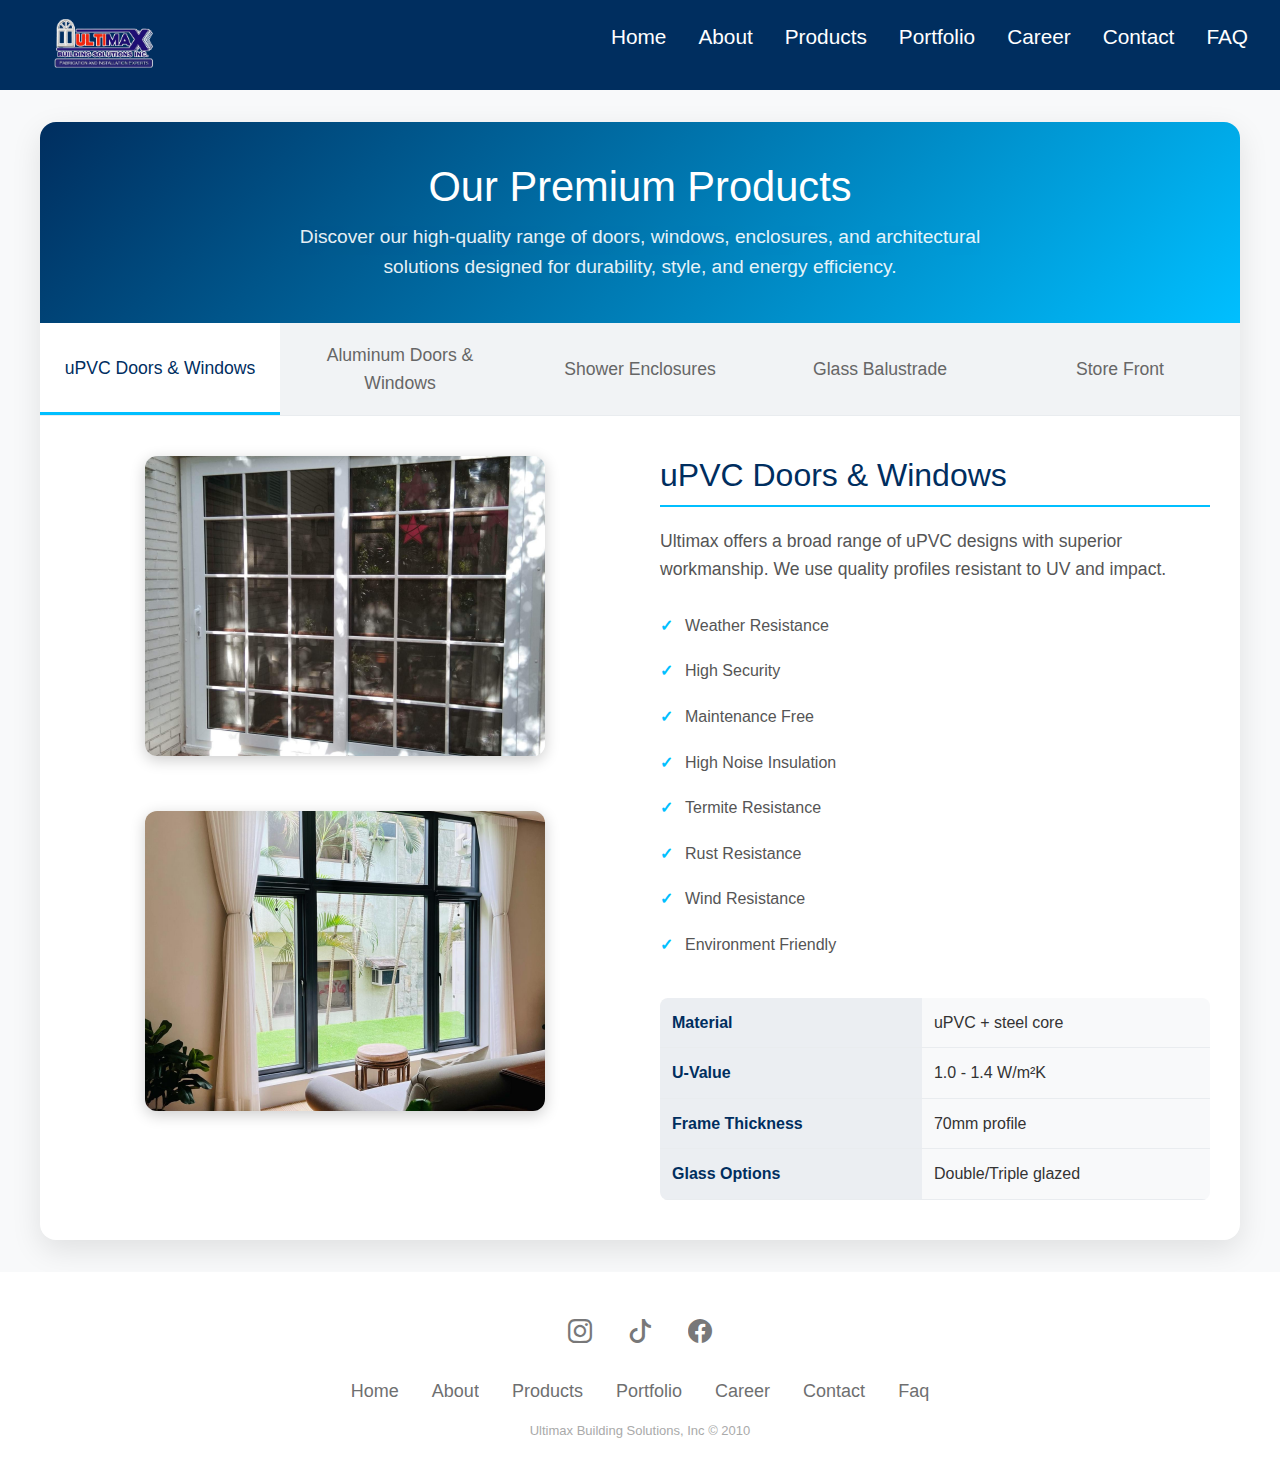
<file: try.html>
<!DOCTYPE html>
<html lang="en">
<head>
  <meta charset="UTF-8" />
  <meta name="viewport" content="width=device-width, initial-scale=1.0"/>
  <link rel="stylesheet" href="https://cdn.jsdelivr.net/npm/bootstrap-icons@1.10.5/font/bootstrap-icons.css" />
  <link href="https://cdn.jsdelivr.net/npm/bootstrap@5.3.2/dist/css/bootstrap.min.css" rel="stylesheet">
  <title>Products</title>
  <style>
    /* ===== Reset & Base ===== */
    * {
      margin: 0;
      padding: 0;
      box-sizing: border-box;
      font-family: 'Segoe UI', Tahoma, Geneva, Verdana, sans-serif;
    }
    body {
      background-color: #f8f9fa;
      color: #333;
      line-height: 1.6;
      scroll-behavior: smooth;
    }
    a {
      text-decoration: none;
      color: inherit;
    }

    /* ===== Navbar ===== */
    .navbar {
      background: rgb(0,46,95);
      color: #fff;
      display: flex;
      justify-content: space-between;
      align-items: center;
      padding: 1rem 2rem;
      position: sticky;
      top: 0;
      z-index: 1000;
    }
    .navbar .logo {
      font-size: 1.6rem;
      font-weight: bold;
      color: #00bfff;
    }
    .navbar ul {
      list-style: none;
      display: flex;
      gap: 2rem;
    }
    .navbar ul li a {
      color: #fff;
      font-size: 1.3rem;
      transition: color 0.3s;
    }
    .navbar ul li a:hover {
      color: #00bfff;
    }
    .menu-toggle {
      display: none;
      font-size: 1.8rem;
      cursor: pointer;
    }
    @media (max-width: 768px) {
      .navbar ul {
        display: none;
        flex-direction: column;
        background: rgb(0,46,95);
        position: absolute;
        top: 60px;
        right: 0;
        width: 200px;
        padding: 1rem;
      }
      .navbar ul.active {
        display: flex;
      }
      .menu-toggle {
        display: block;
        color: #fff;
      }
    }

    /* ===== Product Tabs ===== */
    .product-tabs {
      background: white;
      border-radius: 16px;
      box-shadow: 0 10px 30px rgba(0, 0, 0, 0.1);
      overflow: hidden;
      margin: 2rem auto;
      max-width: 1200px;
    }
    .product-header {
      background: linear-gradient(135deg, rgb(0, 46, 95) 0%, #00bfff 100%);
      color: white;
      padding: 40px 30px;
      text-align: center;
    }
    .product-header h1 {
      font-size: 2.6rem;
      margin-bottom: 10px;
    }
    .product-header p {
      font-size: 1.2rem;
      max-width: 700px;
      margin: 0 auto;
      opacity: 0.9;
    }
    .tab-nav {
      display: flex;
      background: #f1f3f5;
      flex-wrap: wrap;
      border-bottom: 1px solid #e9ecef;
    }
    .tab-nav button {
      flex: 1;
      min-width: 200px;
      padding: 18px;
      border: none;
      background: none;
      font-size: 1.1rem;
      cursor: pointer;
      color: #666;
      font-weight: 500;
      transition: all 0.3s;
    }
    .tab-nav button.active {
      color: rgb(0,46,95);
      background: #fff;
      border-bottom: 3px solid #00bfff;
    }
    .tab-pane {
      display: none;
      padding: 40px 30px;
      animation: fadeIn 0.4s ease-in-out;
    }
    .tab-pane.active {
      display: block;
    }
    @keyframes fadeIn {
      from {opacity: 0; transform: translateY(10px);}
      to {opacity: 1; transform: translateY(0);}
    }

    /* Tab section layout */
    .tab-section {
      display: grid;
      grid-template-columns: 1fr 1fr;
      gap: 40px;
      align-items: start;
    }
    .tab-image {
      text-align: center;
    }
    .tab-image img {
      max-width: 100%;
      margin-bottom: 10%;
      height: 300px;
      object-fit: cover;
      border-radius: 12px;
      box-shadow: 0 4px 15px rgba(0,0,0,0.2);
    }
    .tab-details h2 {
      color: rgb(0,46,95);
      font-size: 2rem;
      margin-bottom: 20px;
      border-bottom: 2px solid #00bfff;
      padding-bottom: 10px;
    }
    .tab-details p {
      font-size: 1.1rem;
      margin-bottom: 20px;
      color: #555;
    }
    .tab-details ul {
      list-style: none;
      padding-left: 0;
      margin-bottom: 30px;
    }
    .tab-details ul li {
      padding: 10px 0 10px 25px;
      position: relative;
      color: #555;
    }
    .tab-details ul li::before {
      content: '✓';
      position: absolute;
      left: 0;
      color: #00bfff;
      font-weight: bold;
    }
    .tab-details table {
      width: 100%;
      border-collapse: collapse;
      margin-top: 20px;
      background: #f8f9fa;
      border-radius: 8px;
      overflow: hidden;
    }
    .tab-details th, .tab-details td {
      padding: 12px;
      text-align: left;
      border-bottom: 1px solid #e9ecef;
    }
    .tab-details th {
      background: rgba(0,46,95,0.05);
      color: rgb(0,46,95);
    }

    /* Responsive */
    @media (max-width: 768px) {
      .tab-section {
        grid-template-columns: 1fr;
      }
      .tab-image img {
        height: 200px;
      }
    }

    /* Footer */
    .team .row .card .info .icons .fa-facebook-f:hover, .footer .icons .fa-facebook-f:hover{
    color: #4267B2;
    text-decoration: none;
}

.team .row .card .info .icons .fa-twitter:hover, .footer .icons .fa-twitter:hover{
    color: #1DA1F2;
    text-decoration: none;
}

.team .row .card .info .icons .fa-instagram:hover, .footer .icons .fa-instagram:hover{
    color: #C13584;
    text-decoration: none;
}

.team .row .card .info .icons .fa-linkedin:hover, .footer .icons .fa-linkedin:hover{
    color: #2867B2;
    text-decoration: none;
}
.footer {
            position: relative;
            padding: 0 0 30px 0;
            background: #333;
        }
        
        .footer .footer-top {
            background: #002e5f;
            padding: 60px 0 30px 0;
        }
        
        .footer .footer-top .footer-info,
        .footer .footer-top .footer-links,
        .footer .footer-top .footer-contact,
        .footer .footer-top .footer-newsletter {
            margin-bottom: 30px;
        }
        
        .footer .footer-top .social-links a {
            font-size: 18px;
            display: inline-block;
            background: #ffffff;
            color: #00bfff;
            line-height: 1;
            padding: 9px 0;
            margin-right: 4px;
            text-align: center;
            width: 36px;
            height: 36px;
            transition: 0.3s;
        }
        
        .footer .footer-top .social-links a:hover {
            background: #00bfff;
            color: #ffffff;
        }
        
        .footer .footer-top h4 {
            font-size: 16px;
            font-weight: 700;
            color: #ffffff;
            text-transform: uppercase;
            position: relative;
            padding-bottom: 12px;
            margin-bottom: 20px;
            letter-spacing: 1px;
        }
        
        .footer .footer-top h4::before {
            content: '';
            position: absolute;
            left: 0;
            bottom: 0;
            height: 0;
            width: 50px;
            border-bottom: 2px solid #ffffff;
        }
        
        .footer .footer-top .footer-links ul {
            list-style: none;
            padding: 0;
            margin: 0;
        }
        
        .footer .footer-top .footer-links ul i {
            padding-right: 8px;
            color: #ffffff;
            font-size: 16px;
        }
        
        .footer .footer-top .footer-links ul li {
            border-bottom: 1px solid #ffffff;
            padding: 7px 0;
        }
        
        .footer .footer-top .footer-links ul li:first-child {
            padding-top: 0;
        }
        
        .footer .footer-top .footer-links ul a {
            font-size: 14px;
            color: #ffffff;
        }
        
        .footer .footer-top .footer-links ul a:hover {
            color: #00bfff;
        }
        
        .footer .footer-top .footer-contact p {
            color: #ffffff;
            line-height: 26px;
        }
        
        .footer .footer-top .footer-newsletter input[type="email"] {
            padding: 6px 8px;
            width: 60%;
            border: 1px solid #ffffff;
            background: transparent;
            color: #ffffff;
        }
        
        .footer .footer-top .footer-newsletter input[type="submit"] {
            border: 0;
            width: 40%;
            padding: 6px 0;
            text-align: center;
            color: black;
            border: 1px solid #ffffff;
            background: #ffffff;
            transition: 0.3s;
            cursor: pointer;
        }
        
        .footer .footer-top .footer-newsletter input[type="submit"]:hover {
            color: #ffffff;
            background: #00bfff;
            border: 1px solid #00bfff;
            letter-spacing: .2rem;
        }
        
        .footer .footer-top .footer-newsletter p {
            color: #ffffff;
            font-size: 14px;
        }
        
        .footer .credit,
        .footer .copyright {
            text-align: center;
            padding-top: 30px;
        }
        
        @media (min-width: 768px) {
            .footer .credit {
                text-align: right;
            }
            
            .footer .copyright {
                text-align: left;
            }
        }
        .footer-basic {
    padding: 40px 0;
    background-color: #ffffff;
    color: #4b4c4d;
}
.footer-basic .social {
    text-align: center;
    padding-bottom: 25px;
}
.footer-basic {
  padding: 40px 0;
  background-color: #ffffff;
  color: #4b4c4d;
}

.footer-basic ul {
  padding: 0;
  list-style: none;
  text-align: center;
  font-size: 18px;
  line-height: 1.6;
  margin-bottom: 0;
}

.footer-basic li {
  padding: 0 10px;
}

.footer-basic ul a {
  color: inherit;
  text-decoration: none;
  opacity: 0.8;
}

.footer-basic ul a:hover {
  opacity: 1;
}

.footer-basic .social {
  text-align: center;
  padding-bottom: 25px;
}

.footer-basic .social > a {
  font-size: 24px;
  width: 40px;
  height: 40px;
  line-height: 40px;
  display: inline-block; 
  text-align: center;
  border-radius: 50%;
  margin: 0 8px;
  color: inherit;
  opacity: 0.75;
}

.footer-basic .social > a:hover {
  opacity: 0.9;
}

.footer-basic .copyright {
  margin-top: 15px;
  text-align: center;
  font-size: 13px;
  color: #aaa;
  margin-bottom: 0;
}
.navbar .logo img{
    width: 100%;
    height: 3.6rem;
    top: 0;
    left: 0;
}
  </style>
</head>
<body>

  <!-- Navbar -->
  <nav class="navbar">
    <div class="logo">
      <a href="#" class="logo"><img src="./images/image.png" alt=""></a> 
      </div>
    <div class="menu-toggle" id="menuToggle">&#9776;</div>
    <ul id="menu">
      <li><a href="index.html">Home</a></li>
      <li><a href="index.html#about">About</a></li>
      <li><a href="index.html#about">Products</a></li>
      <li><a href="index.html#portfolio">Portfolio</a></li>
      <li><a href="careers.html">Career</a></li>
      <li><a href="index.html#contact">Contact</a></li>
      <li><a href="index.html#faq">FAQ</a></li>
    </ul>
  </nav>

  <!-- Product Tabs -->
  <section id="products" class="product-tabs">
    <div class="product-header">
      <h1>Our Premium Products</h1>
      <p>Discover our high-quality range of doors, windows, enclosures, and architectural solutions designed for durability, style, and energy efficiency.</p>
    </div>

    <nav class="tab-nav">
      <button class="tab-btn active" data-tab="upvc">uPVC Doors & Windows</button>
      <button class="tab-btn" data-tab="aluminum">Aluminum Doors & Windows</button>
      <button class="tab-btn" data-tab="shower">Shower Enclosures</button>
      <button class="tab-btn" data-tab="balustrade">Glass Balustrade</button>
      <button class="tab-btn" data-tab="storefront">Store Front</button>
    </nav>

    <div class="tab-content">
      <!-- uPVC -->
      <div id="upvc" class="tab-pane active">
        <div class="tab-section">
          <div class="tab-image">
            <img src="images/products/door.png"/>
            <img src="images/products/window.png"/>
          </div>
          <div class="tab-details">
            <h2>uPVC Doors & Windows</h2>
            <p>Ultimax offers a broad range of uPVC designs with superior workmanship. We use quality profiles resistant to UV and impact.</p>
            <ul>
              <li>Weather Resistance</li>
              <li>High Security</li>
              <li>Maintenance Free</li>
              <li>High Noise Insulation</li>
              <li>Termite Resistance</li>
              <li>Rust Resistance</li>
              <li>Wind Resistance</li>
              <li>Environment Friendly</li>
            </ul>
            <table>
              <tr><th>Material</th><td>uPVC + steel core</td></tr>
              <tr><th>U-Value</th><td>1.0 - 1.4 W/m²K</td></tr>
              <tr><th>Frame Thickness</th><td>70mm profile</td></tr>
              <tr><th>Glass Options</th><td>Double/Triple glazed</td></tr>
            </table>
          </div>
        </div>
      </div>

      <!-- Aluminum -->
      <div id="aluminum" class="tab-pane">
        <div class="tab-section">
          <div class="tab-image">
            <img src="images/products/alu-door.jpg"/>
            <img src="images/products/alum-win.jpg"/>
          </div>
          <div class="tab-details">
            <h2>Aluminum Doors & Windows</h2>
            <p>Aluminum windows are a cost-effective and durable option, customizable in color and glass specifications to suit your design needs.</p>
            <table>
              <tr><th>Material</th><td>Aluminum alloy 6063-T6</td></tr>
              <tr><th>Frame Thickness</th><td>45-50mm</td></tr>
              <tr><th>Glass Options</th><td>Tempered/Laminated</td></tr>
              <tr><th>Wind Resistance</th><td>Up to 3000 Pa</td></tr>
            </table>
          </div>
        </div>
      </div>

      <!-- Shower -->
      <div id="shower" class="tab-pane">
        <div class="tab-section">
          <div class="tab-image">
            <img src="images/products/SC1.png"/>
            <img src="images/products/SC2.png"/>
          </div>
          <div class="tab-details">
            <h2>Shower Enclosures</h2>
            <p>Sliding or Swing glass doors with stainless steel fittings, we supply and install Shower Enclosures suited to all bathroom environments. We also offer a variety of colored glass finishes to personalize your bathroom scheme.</p>
            <table>
              <tr><th>Glass Thickness</th><td>8-10mm tempered</td></tr>
              <tr><th>Door Types</th><td>Pivot/Sliding</td></tr>
              <tr><th>Height</th><td>Up to 2000mm</td></tr>
              <tr><th>Finish</th><td>Chrome, Nickel</td></tr>
            </table>
          </div>
        </div>
      </div>

      <!-- Balustrade -->
      <div id="balustrade" class="tab-pane">
        <div class="tab-section">
          <div class="tab-image">
            <img src="images/products/GB1.jpg"/>
            <img src="images/products/GB2.jpg"/>
          </div>
          <div class="tab-details">
            <h2>Glass Balustrade</h2>
            <p>A frameless glass balustrade offers a modern aesthetic and provides an unobstructed view of your surroundings. We have extensive experience in all areas of glass balustrade installation including stairs and handrails. Glass Balustrade can be produced in clear or tinted glass <br><br>We also supply and install WOOD STAIR STEPS, LANDING, and HAND RAILING.</p>
            <table>
              <tr><th>Glass Thickness</th><td>10-12mm laminated</td></tr>
              <tr><th>Height</th><td>900-1100mm</td></tr>
              <tr><th>Fixing</th><td>Channel or standoffs</td></tr>
              <tr><th>Load</th><td>Up to 1.5 kN/m</td></tr>
            </table>
          </div>
        </div>
      </div>

      <!-- Store Front -->
      <div id="storefront" class="tab-pane">
        <div class="tab-section">
          <div class="tab-image">
            <img src="images/img4.jpg"/>
            <img src="images/img4.jpg"/>
          </div>
          <div class="tab-details">
            <h2>Store Front</h2>
            <p>From entrance doors to full storefront designs, customizable in aluminum, uPVC, or frameless glass for commercial spaces.</p>
            <table>
              <tr><th>Material</th><td>Aluminum/Steel</td></tr>
              <tr><th>Glass</th><td>Tempered/Laminated</td></tr>
              <tr><th>Height</th><td>Customizable</td></tr>
              <tr><th>Finish</th><td>Powder-coated</td></tr>
            </table>
          </div>
        </div>
      </div>
    </div>
  </section>

  <div class="footer-basic">
    <footer>
        <div class="social">
            <a href="https://www.instagram.com/ultimax_upvc/" target="_blank"><i
                    class="bi bi-instagram"></i></a>
            <a href="https://www.tiktok.com/@ubsi_ultimax?lang=en"><i class="bi bi-tiktok" target="_blank"></i></a>
            <a href="https://www.facebook.com/ultimaxbuildingsolutions/" target="_blank"><i
                    class="bi bi-facebook"></i></a>
        </div>
        <ul class="list-inline">
            <li class="list-inline-item"><a href="index.html">Home</a></li>
            <li class="list-inline-item"><a href="#about">About</a></li>
            <li class="list-inline-item"><a href="index.html">Products</a></li>
            <li class="list-inline-item"><a href="#portfolio">Portfolio</a></li>
            <li class="list-inline-item"><a href="careers.html">Career</a></li>
            <li class="list-inline-item"><a href="#contact">Contact</a></li>
            <li class="list-inline-item"><a href="#faq">Faq</a></li>
        </ul>
        <p class="copyright">Ultimax Building Solutions, Inc © 2010</p>
    </footer>
</div>

  <script>
    // Mobile menu toggle
    const menuToggle = document.getElementById("menuToggle");
    const menu = document.getElementById("menu");
    menuToggle.addEventListener("click", () => {
      menu.classList.toggle("active");
    });

    // Tab functionality
    const tabButtons = document.querySelectorAll(".tab-btn");
    const tabPanes = document.querySelectorAll(".tab-pane");
    tabButtons.forEach(button => {
      button.addEventListener("click", () => {
        tabButtons.forEach(btn => btn.classList.remove("active"));
        tabPanes.forEach(pane => pane.classList.remove("active"));
        button.classList.add("active");
        const tabId = button.getAttribute("data-tab");
        document.getElementById(tabId).classList.add("active");
      });
    });
  </script>
</body>
</html>
</file>
